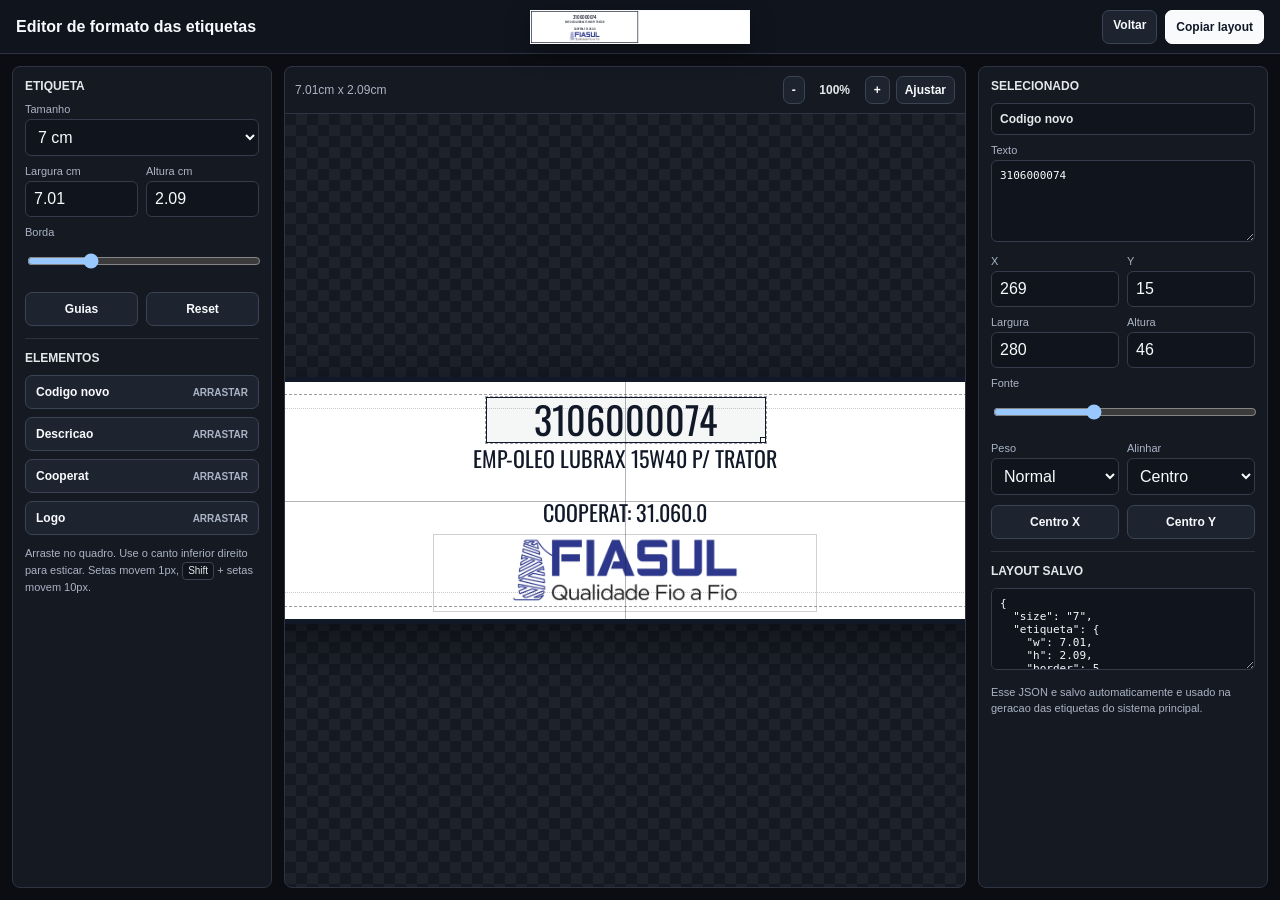
<file: label-editor.html>
<!DOCTYPE html>
<html lang="pt-BR">
<head>
    <meta charset="UTF-8">
    <meta name="viewport" content="width=device-width, initial-scale=1.0">
    <title>Editor de Etiquetas</title>
    <style>
        :root{
            color-scheme:dark;
            --bg:#0b0d12;
            --panel:#151922;
            --line:#2d3442;
            --text:#f8fafc;
            --muted:#aab4c5;
            --accent:#f8fafc;
            --paper:#ffffff;
            --ink:#111827;
        }
        @font-face{
            font-family:OswaldEtiqueta;
            src:url("downloads/Oswald-Regular.ttf");
        }
        @font-face{
            font-family:OswaldEtiquetaBold;
            src:url("downloads/Oswald-Bold.ttf");
        }
        *{box-sizing:border-box}
        body{
            margin:0;
            min-height:100vh;
            background:#0b0d12;
            color:var(--text);
            font-family:Segoe UI, Arial, sans-serif;
        }
        header{
            height:54px;
            display:flex;
            align-items:center;
            justify-content:space-between;
            gap:12px;
            padding:0 16px;
            border-bottom:1px solid var(--line);
            background:#10141d;
            position:relative;
        }
        h1{
            margin:0;
            font-size:16px;
            letter-spacing:0;
        }
        a,button,input,select{
            font:inherit;
        }
        .topActions{
            display:flex;
            align-items:center;
            gap:8px;
        }
        a,button{
            border:1px solid #3b4454;
            border-radius:7px;
            background:#1d2430;
            color:var(--text);
            min-height:34px;
            padding:7px 10px;
            text-decoration:none;
            cursor:pointer;
            font-weight:800;
            font-size:12px;
        }
        button.primary{
            background:#f8fafc;
            color:#111827;
            border-color:#ffffff;
        }
        main{
            display:grid;
            grid-template-columns:260px minmax(0,1fr) 290px;
            gap:12px;
            padding:12px;
            height:calc(100vh - 54px);
            min-height:560px;
        }
        aside,.stageShell{
            border:1px solid var(--line);
            border-radius:8px;
            background:var(--panel);
            overflow:hidden;
        }
        aside{
            padding:12px;
            overflow:auto;
        }
        .group{
            border-bottom:1px solid rgba(148,163,184,.18);
            padding-bottom:12px;
            margin-bottom:12px;
        }
        .group:last-child{
            border-bottom:0;
            margin-bottom:0;
            padding-bottom:0;
        }
        .group h2{
            margin:0 0 10px;
            font-size:12px;
            color:#e5e7eb;
            text-transform:uppercase;
        }
        label{
            display:block;
            color:var(--muted);
            font-size:11px;
            margin:9px 0 4px;
        }
        input,select,textarea{
            width:100%;
            border:1px solid #343c4b;
            border-radius:6px;
            background:#0f141d;
            color:var(--text);
            padding:8px;
            outline:none;
        }
        textarea{
            min-height:82px;
            resize:vertical;
            font-family:Consolas, monospace;
            font-size:11px;
        }
        .two{
            display:grid;
            grid-template-columns:1fr 1fr;
            gap:8px;
        }
        .stageShell{
            display:grid;
            grid-template-rows:auto minmax(0,1fr);
            min-width:0;
        }
        .stageToolbar{
            display:flex;
            align-items:center;
            justify-content:space-between;
            gap:8px;
            padding:9px 10px;
            border-bottom:1px solid var(--line);
            color:var(--muted);
            font-size:12px;
        }
        .stageTools{
            display:flex;
            align-items:center;
            gap:6px;
            flex-wrap:wrap;
            justify-content:flex-end;
        }
        .stageTools button{
            min-height:28px;
            padding:4px 8px;
        }
        #zoomLabel{
            min-width:48px;
            text-align:center;
            color:#e5e7eb;
            font-weight:800;
        }
        .stageWrap{
            position:relative;
            min-width:0;
            min-height:0;
            display:flex;
            align-items:center;
            justify-content:center;
            padding:30px;
            overflow:auto;
            background:
                linear-gradient(45deg, rgba(255,255,255,.04) 25%, transparent 25%),
                linear-gradient(-45deg, rgba(255,255,255,.04) 25%, transparent 25%),
                linear-gradient(45deg, transparent 75%, rgba(255,255,255,.04) 75%),
                linear-gradient(-45deg, transparent 75%, rgba(255,255,255,.04) 75%);
            background-size:22px 22px;
            background-position:0 0,0 11px,11px -11px,-11px 0;
        }
        .stageScaler{
            flex:0 0 auto;
            transform-origin:center center;
        }
        #labelStage{
            position:relative;
            width:900px;
            height:252px;
            flex:0 0 auto;
            background:var(--paper);
            color:var(--ink);
            border:2px solid #111827;
            box-shadow:0 16px 50px rgba(0,0,0,.45);
            overflow:hidden;
        }
        #labelStage::before{
            content:"";
            position:absolute;
            inset:12px;
            border:1px dashed rgba(17,24,39,.42);
            pointer-events:none;
            z-index:2;
        }
        #labelStage::after{
            content:"";
            position:absolute;
            inset:26px;
            border:1px dotted rgba(17,24,39,.22);
            pointer-events:none;
            z-index:2;
        }
        .midGuideX,.midGuideY{
            position:absolute;
            pointer-events:none;
            z-index:1;
            opacity:.32;
        }
        .midGuideX{
            left:0;
            top:50%;
            width:100%;
            border-top:1px solid #111827;
        }
        .midGuideY{
            top:0;
            left:50%;
            height:100%;
            border-left:1px solid #111827;
        }
        .piece{
            position:absolute;
            min-width:28px;
            min-height:18px;
            display:flex;
            align-items:center;
            justify-content:center;
            border:1px solid transparent;
            color:#111827;
            user-select:none;
            cursor:move;
            padding:2px;
            text-align:center;
            line-height:1.05;
            font-weight:700;
            font-family:OswaldEtiqueta, Arial, sans-serif;
            white-space:pre-wrap;
            overflow:hidden;
        }
        .piece.selected{
            border-color:#111827;
            outline:1px dashed rgba(17,24,39,.42);
            background:rgba(17,24,39,.04);
        }
        .piece .resize{
            position:absolute;
            right:-5px;
            bottom:-5px;
            width:10px;
            height:10px;
            border:1px solid #111827;
            background:#fff;
            cursor:nwse-resize;
            display:none;
        }
        .piece.selected .resize{
            display:block;
        }
        .piece.logo{
            border-color:rgba(17,24,39,.2);
            padding:0;
        }
        .piece.logo img{
            display:block;
            width:100%;
            height:100%;
            object-fit:contain;
            pointer-events:none;
        }
        .inventory{
            display:grid;
            gap:8px;
        }
        .inventory button{
            width:100%;
            text-align:left;
            display:flex;
            align-items:center;
            justify-content:space-between;
            gap:8px;
        }
        .inventory button::after{
            content:"arrastar";
            color:var(--muted);
            font-size:10px;
            font-weight:700;
            text-transform:uppercase;
        }
        .inventory button.dragging{
            opacity:.62;
            border-color:#f8fafc;
        }
        .miniPreview{
            position:absolute;
            left:50%;
            top:7px;
            transform:translateX(-50%);
            width:240px;
            height:40px;
            display:flex;
            align-items:center;
            justify-content:center;
            pointer-events:none;
        }
        .miniPreviewFrame{
            position:relative;
            width:220px;
            height:34px;
            background:#ffffff;
            border:1px solid rgba(248,250,252,.86);
            box-shadow:0 8px 24px rgba(0,0,0,.34);
            overflow:hidden;
            color:#111827;
        }
        .miniPreviewStage{
            position:absolute;
            left:0;
            top:0;
            transform-origin:0 0;
            background:#fff;
            overflow:hidden;
        }
        .miniPreviewStage .piece{
            border:0;
            outline:0;
            background:transparent;
            pointer-events:none;
        }
        .rowBtns{
            display:grid;
            grid-template-columns:1fr 1fr;
            gap:8px;
            margin-top:10px;
        }
        .hint{
            color:var(--muted);
            font-size:11px;
            line-height:1.45;
        }
        .selectedName{
            padding:8px;
            border:1px solid #343c4b;
            border-radius:6px;
            background:#0f141d;
            color:#e5e7eb;
            font-size:12px;
            font-weight:800;
        }
        .kbd{
            display:inline-block;
            border:1px solid #3b4454;
            border-radius:4px;
            padding:1px 5px;
            background:#0f141d;
            color:#e5e7eb;
            font-size:10px;
        }
        @media (max-width:980px){
            main{
                grid-template-columns:1fr;
                height:auto;
            }
            aside,.stageShell{
                min-height:auto;
            }
        }
    </style>
</head>
<body>
    <script src="dark-jutsu-config.js"></script>
    <header>
        <h1>Editor de formato das etiquetas</h1>
        <div class="miniPreview" aria-hidden="true">
            <div class="miniPreviewFrame">
                <div id="miniPreviewStage" class="miniPreviewStage"></div>
            </div>
        </div>
        <div class="topActions">
            <a href="index.html">Voltar</a>
            <button class="primary" type="button" id="copyJson">Copiar layout</button>
        </div>
    </header>

    <main>
        <aside>
            <div class="group">
                <h2>Etiqueta</h2>
                <label for="sizeSelect">Tamanho</label>
                <select id="sizeSelect">
                    <option value="5">5 cm</option>
                    <option value="7" selected>7 cm</option>
                    <option value="10">10 cm</option>
                    <option value="15">15 cm</option>
                </select>
                <div class="two">
                    <div>
                        <label for="labelW">Largura cm</label>
                        <input id="labelW" type="number" step="0.01">
                    </div>
                    <div>
                        <label for="labelH">Altura cm</label>
                        <input id="labelH" type="number" step="0.01">
                    </div>
                </div>
                <label for="borderSize">Borda</label>
                <input id="borderSize" type="range" min="1" max="18" value="5">
                <div class="rowBtns">
                    <button type="button" id="toggleGuides">Guias</button>
                    <button type="button" id="resetLayout">Reset</button>
                </div>
            </div>

            <div class="group">
                <h2>Elementos</h2>
                <div class="inventory">
                    <button type="button" data-select="code" draggable="true">Codigo novo</button>
                    <button type="button" data-select="desc" draggable="true">Descricao</button>
                    <button type="button" data-select="old" draggable="true">Cooperat</button>
                    <button type="button" data-select="logo" draggable="true">Logo</button>
                </div>
                <p class="hint">Arraste no quadro. Use o canto inferior direito para esticar. Setas movem 1px, <span class="kbd">Shift</span> + setas movem 10px.</p>
            </div>
        </aside>

        <section class="stageShell">
            <div class="stageToolbar">
                <span id="stageInfo">Simulacao em preto e branco</span>
                <div class="stageTools">
                    <button type="button" id="zoomOut">-</button>
                    <span id="zoomLabel">100%</span>
                    <button type="button" id="zoomIn">+</button>
                    <button type="button" id="zoomFit">Ajustar</button>
                </div>
            </div>
            <div class="stageWrap">
                <div class="stageScaler" id="stageScaler">
                    <div id="labelStage">
                        <div class="midGuideX"></div>
                        <div class="midGuideY"></div>
                        <div class="piece" data-id="code"><span></span><i class="resize"></i></div>
                        <div class="piece" data-id="desc"><span></span><i class="resize"></i></div>
                        <div class="piece" data-id="old"><span></span><i class="resize"></i></div>
                        <div class="piece logo" data-id="logo"><img src="downloads/etiquetas_logo.png" alt="FIASUL Qualidade Fio a Fio"><span></span><i class="resize"></i></div>
                    </div>
                </div>
            </div>
        </section>

        <aside>
            <div class="group">
                <h2>Selecionado</h2>
                <div class="selectedName" id="selectedName">Codigo novo</div>
                <label for="textValue">Texto</label>
                <textarea id="textValue"></textarea>
                <div class="two">
                    <div>
                        <label for="posX">X</label>
                        <input id="posX" type="number" step="1">
                    </div>
                    <div>
                        <label for="posY">Y</label>
                        <input id="posY" type="number" step="1">
                    </div>
                </div>
                <div class="two">
                    <div>
                        <label for="boxW">Largura</label>
                        <input id="boxW" type="number" step="1">
                    </div>
                    <div>
                        <label for="boxH">Altura</label>
                        <input id="boxH" type="number" step="1">
                    </div>
                </div>
                <label for="fontSize">Fonte</label>
                <input id="fontSize" type="range" min="8" max="90" value="32">
                <div class="two">
                    <div>
                        <label for="fontWeight">Peso</label>
                        <select id="fontWeight">
                            <option value="400">Normal</option>
                            <option value="700" selected>Negrito</option>
                            <option value="900">Pesado</option>
                        </select>
                    </div>
                    <div>
                        <label for="alignText">Alinhar</label>
                        <select id="alignText">
                            <option value="left">Esq.</option>
                            <option value="center" selected>Centro</option>
                            <option value="right">Dir.</option>
                        </select>
                    </div>
                </div>
                <div class="rowBtns">
                    <button type="button" id="centerX">Centro X</button>
                    <button type="button" id="centerY">Centro Y</button>
                </div>
            </div>

            <div class="group">
                <h2>Layout salvo</h2>
                <textarea id="layoutJson" readonly></textarea>
                <p class="hint">Esse JSON e salvo automaticamente e usado na geracao das etiquetas do sistema principal.</p>
            </div>
        </aside>
    </main>

    <script>
        const cmScale = 118;
        const storageLayoutsKey = "labelEditorLayoutsBySize";
        const storagePresetsKey = "labelEditorPresetsBySize";
        const legacyConfigPath = "estoqueGlobal/configuracoesEtiquetas";
        const presets = {
            "5": { w:5.0, h:1.48, border:5 },
            "7": { w:7.01, h:2.09, border:5 },
            "10": { w:10.01, h:2.8, border:5 },
            "15": { w:15.01, h:4.2, border:5 }
        };
        const labels = {
            code:"Codigo novo",
            desc:"Descricao",
            old:"Cooperat",
            logo:"Logo"
        };
        const sample = {
            code:"3106000074",
            desc:"EMP-OLEO LUBRAX 15W40 P/ TRATOR",
            old:"COOPERAT: 31.060.0",
            logo:""
        };
        const defaultLayouts = {
            "5": {
                code:{ x:180, y:4, w:220, h:38, font:34, weight:"400", align:"center", text:sample.code },
                desc:{ x:75, y:48, w:430, h:48, font:20, weight:"400", align:"center", text:sample.desc },
                old:{ x:180, y:100, w:220, h:28, font:20, weight:"400", align:"center", text:sample.old },
                logo:{ x:140, y:130, w:300, h:38, font:26, weight:"900", align:"center", text:sample.logo }
            },
            "7": {
                code:{ x:269, y:15, w:280, h:46, font:38, weight:"400", align:"center", text:sample.code },
                desc:{ x:98, y:62, w:620, h:52, font:22, weight:"400", align:"center", text:sample.desc },
                old:{ x:283, y:114, w:250, h:34, font:22, weight:"400", align:"center", text:sample.old },
                logo:{ x:216, y:152, w:384, h:78, font:26, weight:"900", align:"center", text:sample.logo }
            },
            "10": {
                code:{ x:405, y:20, w:360, h:62, font:58, weight:"400", align:"center", text:sample.code },
                desc:{ x:185, y:90, w:800, h:76, font:34, weight:"400", align:"center", text:sample.desc },
                old:{ x:405, y:168, w:360, h:48, font:34, weight:"400", align:"center", text:sample.old },
                logo:{ x:325, y:218, w:520, h:96, font:26, weight:"900", align:"center", text:sample.logo }
            },
            "15": {
                code:{ x:630, y:34, w:500, h:90, font:90, weight:"400", align:"center", text:sample.code },
                desc:{ x:330, y:140, w:1100, h:120, font:52, weight:"400", align:"center", text:sample.desc },
                old:{ x:630, y:264, w:500, h:72, font:52, weight:"400", align:"center", text:sample.old },
                logo:{ x:500, y:340, w:760, h:140, font:26, weight:"900", align:"center", text:sample.logo }
            }
        };
        function readStorageJson(key, fallback){
            try{
                const raw = localStorage.getItem(key);
                return raw ? JSON.parse(raw) : fallback;
            }catch(e){
                console.warn("Layout salvo invalido:", key, e);
                return fallback;
            }
        }
        const savedPresets = readStorageJson(storagePresetsKey, {});
        Object.keys(presets).forEach(size => {
            presets[size] = { ...presets[size], ...(savedPresets?.[size] || {}) };
        });
        let layouts = readStorageJson(storageLayoutsKey, null) || structuredClone(defaultLayouts);
        Object.keys(defaultLayouts).forEach(size => {
            layouts[size] = { ...structuredClone(defaultLayouts[size]), ...(layouts[size] || {}) };
        });
        let layout = layouts["7"];
        let selected = "code";
        let guides = true;
        let drag = null;
        let zoom = 1;
        let bloquearSalvamentoCompartilhado = false;

        const stage = document.getElementById("labelStage");
        const stageScaler = document.getElementById("stageScaler");
        const stageWrap = document.querySelector(".stageWrap");
        const zoomLabel = document.getElementById("zoomLabel");
        const miniPreviewStage = document.getElementById("miniPreviewStage");
        const sizeSelect = document.getElementById("sizeSelect");
        const labelW = document.getElementById("labelW");
        const labelH = document.getElementById("labelH");
        const borderSize = document.getElementById("borderSize");
        const selectedName = document.getElementById("selectedName");
        const textValue = document.getElementById("textValue");
        const posX = document.getElementById("posX");
        const posY = document.getElementById("posY");
        const boxW = document.getElementById("boxW");
        const boxH = document.getElementById("boxH");
        const fontSize = document.getElementById("fontSize");
        const fontWeight = document.getElementById("fontWeight");
        const alignText = document.getElementById("alignText");
        const layoutJson = document.getElementById("layoutJson");

        function currentPreset(){
            return presets[sizeSelect.value] || presets["7"];
        }

        function currentLayout(){
            const size = sizeSelect.value;
            layouts[size] = layouts[size] || structuredClone(defaultLayouts[size] || defaultLayouts["7"]);
            return layouts[size];
        }

        function clamp(valor, min, max){
            return Math.max(min, Math.min(max, valor));
        }

        function setZoom(valor){
            zoom = clamp(Number(valor) || 1, 0.25, 2.6);
            stage.style.transform = `scale(${zoom})`;
            stage.style.transformOrigin = "0 0";
            stageScaler.style.width = (stage.offsetWidth * zoom) + "px";
            stageScaler.style.height = (stage.offsetHeight * zoom) + "px";
            zoomLabel.textContent = `${Math.round(zoom * 100)}%`;
        }

        function ajustarZoomAoQuadro(){
            const margem = 80;
            const disponivelW = Math.max(220, stageWrap.clientWidth - margem);
            const disponivelH = Math.max(160, stageWrap.clientHeight - margem);
            setZoom(Math.min(disponivelW / stage.offsetWidth, disponivelH / stage.offsetHeight, 1.15));
        }

        function pontoNoStage(evento){
            const rect = stage.getBoundingClientRect();
            return {
                x: (evento.clientX - rect.left) / zoom,
                y: (evento.clientY - rect.top) / zoom
            };
        }

        function montarConfigCompartilhada(){
            return {
                versao: 1,
                layouts: structuredClone(layouts),
                presets: structuredClone(presets),
                atualizadoEm: Date.now()
            };
        }

        function aplicarConfigCompartilhada(config){
            if(!config || typeof config !== "object") return false;
            bloquearSalvamentoCompartilhado = true;
            try{
                if(config.presets && typeof config.presets === "object"){
                    Object.keys(presets).forEach(size => {
                        presets[size] = { ...presets[size], ...(config.presets[size] || {}) };
                    });
                }
                if(config.layouts && typeof config.layouts === "object"){
                    Object.keys(defaultLayouts).forEach(size => {
                        layouts[size] = {
                            ...structuredClone(defaultLayouts[size]),
                            ...(config.layouts[size] || layouts[size] || {})
                        };
                    });
                }
                layout = currentLayout();
                render();
                return true;
            }finally{
                bloquearSalvamentoCompartilhado = false;
            }
        }

        window.getEtiquetaEditorConfigCompartilhada = montarConfigCompartilhada;
        window.aplicarEtiquetaEditorConfigCompartilhada = aplicarConfigCompartilhada;
        window.etiquetaEditorLegacyConfigPath = legacyConfigPath;

        function renderStageSize(){
            const p = currentPreset();
            labelW.value = p.w;
            labelH.value = p.h;
            borderSize.value = p.border;
            stage.style.width = Math.round(p.w * cmScale) + "px";
            stage.style.height = Math.round(p.h * cmScale) + "px";
            stage.style.borderWidth = p.border + "px";
            document.getElementById("stageInfo").textContent = `${p.w}cm x ${p.h}cm`;
            setZoom(zoom);
        }

        function previewText(id, text){
            if(id !== "desc") return text;
            const value = String(text || "");
            return value.includes("\n") ? value : `${value}\n `;
        }

        function applyPiece(id){
            const el = stage.querySelector(`[data-id="${id}"]`);
            const cfg = layout[id];
            el.style.left = cfg.x + "px";
            el.style.top = cfg.y + "px";
            el.style.width = cfg.w + "px";
            el.style.height = cfg.h + "px";
            el.style.fontSize = cfg.font + "px";
            el.style.fontWeight = cfg.weight;
            el.style.justifyContent = cfg.align === "left" ? "flex-start" : cfg.align === "right" ? "flex-end" : "center";
            el.style.textAlign = cfg.align;
            const span = el.querySelector("span");
            if(span) span.textContent = id === "logo" ? "" : previewText(id, cfg.text);
            el.classList.toggle("selected", id === selected);
        }

        function criarPreviewPiece(id){
            const cfg = layout[id];
            const el = document.createElement("div");
            el.className = `piece${id === "logo" ? " logo" : ""}`;
            el.style.left = cfg.x + "px";
            el.style.top = cfg.y + "px";
            el.style.width = cfg.w + "px";
            el.style.height = cfg.h + "px";
            el.style.fontSize = cfg.font + "px";
            el.style.fontWeight = cfg.weight;
            el.style.justifyContent = cfg.align === "left" ? "flex-start" : cfg.align === "right" ? "flex-end" : "center";
            el.style.textAlign = cfg.align;
            if(id === "logo"){
                const img = document.createElement("img");
                img.src = "downloads/etiquetas_logo.png";
                img.alt = "";
                el.appendChild(img);
            }else{
                const span = document.createElement("span");
                span.textContent = previewText(id, cfg.text);
                el.appendChild(span);
            }
            return el;
        }

        function renderMiniPreview(){
            const p = currentPreset();
            const stageW = Math.round(p.w * cmScale);
            const stageH = Math.round(p.h * cmScale);
            const frame = miniPreviewStage.parentElement;
            const escala = Math.min(frame.clientWidth / stageW, frame.clientHeight / stageH);
            miniPreviewStage.innerHTML = "";
            miniPreviewStage.style.width = stageW + "px";
            miniPreviewStage.style.height = stageH + "px";
            miniPreviewStage.style.border = `${p.border}px solid #111827`;
            miniPreviewStage.style.transform = `scale(${escala})`;
            Object.keys(layout).forEach(id => miniPreviewStage.appendChild(criarPreviewPiece(id)));
        }

        function render(){
            renderStageSize();
            Object.keys(layout).forEach(applyPiece);
            renderControls();
            renderMiniPreview();
            save();
        }

        function renderControls(){
            const cfg = layout[selected];
            selectedName.textContent = labels[selected];
            textValue.value = cfg.text;
            posX.value = Math.round(cfg.x);
            posY.value = Math.round(cfg.y);
            boxW.value = Math.round(cfg.w);
            boxH.value = Math.round(cfg.h);
            fontSize.value = cfg.font;
            fontWeight.value = cfg.weight;
            alignText.value = cfg.align;
            layoutJson.value = JSON.stringify({
                size:sizeSelect.value,
                etiqueta:currentPreset(),
                elementos:layout
            }, null, 2);
        }

        function save(){
            layouts[sizeSelect.value] = layout;
            localStorage.setItem(storageLayoutsKey, JSON.stringify(layouts));
            localStorage.setItem(storagePresetsKey, JSON.stringify(presets));
            if(layoutJson){
                layoutJson.value = JSON.stringify({
                    size:sizeSelect.value,
                    etiqueta:currentPreset(),
                    elementos:layout
                }, null, 2);
            }
            if(!bloquearSalvamentoCompartilhado && typeof window.agendarSalvarEtiquetaEditorCompartilhado === "function"){
                window.agendarSalvarEtiquetaEditorCompartilhado();
            }
        }

        function setSelected(id){
            selected = id;
            render();
        }

        function patchSelected(values){
            layout[selected] = { ...layout[selected], ...values };
            render();
        }

        stage.querySelectorAll(".piece").forEach(piece => {
            piece.addEventListener("pointerdown", e => {
                const id = piece.dataset.id;
                setSelected(id);
                const isResize = e.target.classList.contains("resize");
                const cfg = layout[id];
                drag = {
                    id,
                    resize:isResize,
                    startX:e.clientX,
                    startY:e.clientY,
                    x:cfg.x,
                    y:cfg.y,
                    w:cfg.w,
                    h:cfg.h
                };
                piece.setPointerCapture(e.pointerId);
                e.preventDefault();
            });
        });

        window.addEventListener("pointermove", e => {
            if(!drag) return;
            const dx = (e.clientX - drag.startX) / zoom;
            const dy = (e.clientY - drag.startY) / zoom;
            const cfg = layout[drag.id];
            if(drag.resize){
                cfg.w = Math.max(28, drag.w + dx);
                cfg.h = Math.max(18, drag.h + dy);
            }else{
                cfg.x = drag.x + dx;
                cfg.y = drag.y + dy;
            }
            applyPiece(drag.id);
            renderControls();
            renderMiniPreview();
            save();
        });

        window.addEventListener("pointerup", () => {
            drag = null;
        });

        window.addEventListener("keydown", e => {
            if(["INPUT","TEXTAREA","SELECT"].includes(document.activeElement.tagName)) return;
            const step = e.shiftKey ? 10 : 1;
            const cfg = layout[selected];
            if(e.key === "ArrowLeft") cfg.x -= step;
            else if(e.key === "ArrowRight") cfg.x += step;
            else if(e.key === "ArrowUp") cfg.y -= step;
            else if(e.key === "ArrowDown") cfg.y += step;
            else return;
            e.preventDefault();
            render();
        });

        document.querySelectorAll("[data-select]").forEach(btn => {
            btn.addEventListener("click", () => setSelected(btn.dataset.select));
            btn.addEventListener("dragstart", e => {
                e.dataTransfer.setData("text/label-piece", btn.dataset.select);
                e.dataTransfer.setData("text/plain", btn.dataset.select);
                e.dataTransfer.effectAllowed = "copyMove";
                btn.classList.add("dragging");
            });
            btn.addEventListener("dragend", () => btn.classList.remove("dragging"));
        });
        stage.addEventListener("dragover", e => {
            const tipos = Array.from(e.dataTransfer.types || []);
            if(tipos.includes("text/label-piece") || tipos.includes("text/plain")){
                e.preventDefault();
                e.dataTransfer.dropEffect = "move";
            }
        });
        stage.addEventListener("drop", e => {
            const id = e.dataTransfer.getData("text/label-piece") || e.dataTransfer.getData("text/plain");
            if(!id || !layout[id]) return;
            e.preventDefault();
            const ponto = pontoNoStage(e);
            const cfg = layout[id];
            cfg.x = clamp(ponto.x - (cfg.w / 2), 0, Math.max(0, stage.clientWidth - cfg.w));
            cfg.y = clamp(ponto.y - (cfg.h / 2), 0, Math.max(0, stage.clientHeight - cfg.h));
            setSelected(id);
        });
        [textValue,posX,posY,boxW,boxH,fontSize,fontWeight,alignText].forEach(input => {
            input.addEventListener("input", () => {
                patchSelected({
                    text:textValue.value,
                    x:Number(posX.value) || 0,
                    y:Number(posY.value) || 0,
                    w:Number(boxW.value) || 28,
                    h:Number(boxH.value) || 18,
                    font:Number(fontSize.value) || 12,
                    weight:fontWeight.value,
                    align:alignText.value
                });
            });
        });
        sizeSelect.addEventListener("change", () => {
            layout = currentLayout();
            render();
        });
        [labelW,labelH,borderSize].forEach(input => {
            input.addEventListener("input", () => {
                const p = currentPreset();
                p.w = Number(labelW.value) || p.w;
                p.h = Number(labelH.value) || p.h;
                p.border = Number(borderSize.value) || p.border;
                render();
            });
        });
        document.getElementById("centerX").addEventListener("click", () => {
            const cfg = layout[selected];
            cfg.x = (stage.clientWidth - cfg.w) / 2;
            render();
        });
        document.getElementById("centerY").addEventListener("click", () => {
            const cfg = layout[selected];
            cfg.y = (stage.clientHeight - cfg.h) / 2;
            render();
        });
        document.getElementById("toggleGuides").addEventListener("click", () => {
            guides = !guides;
            stage.classList.toggle("noGuides", !guides);
            stage.querySelector(".midGuideX").style.display = guides ? "" : "none";
            stage.querySelector(".midGuideY").style.display = guides ? "" : "none";
        });
        document.getElementById("zoomIn").addEventListener("click", () => setZoom(zoom + 0.1));
        document.getElementById("zoomOut").addEventListener("click", () => setZoom(zoom - 0.1));
        document.getElementById("zoomFit").addEventListener("click", ajustarZoomAoQuadro);
        stageWrap.addEventListener("wheel", e => {
            if(!e.ctrlKey) return;
            e.preventDefault();
            setZoom(zoom + (e.deltaY < 0 ? 0.08 : -0.08));
        }, { passive:false });
        document.getElementById("resetLayout").addEventListener("click", () => {
            layout = structuredClone(defaultLayouts[sizeSelect.value] || defaultLayouts["7"]);
            layouts[sizeSelect.value] = layout;
            render();
        });
        document.getElementById("copyJson").addEventListener("click", async () => {
            await navigator.clipboard.writeText(layoutJson.value);
            const btn = document.getElementById("copyJson");
            btn.textContent = "Copiado";
            setTimeout(() => btn.textContent = "Copiar layout", 900);
        });

        render();
    </script>
    <script type="module">
        const SQL_AUTH_TOKEN_KEY = "darkJutsuSqlAuthToken";
        const SQL_AUTH_USER_KEY = "darkJutsuSqlAuthUser";
        function criarUsuarioSqlAuth(user, token){
            const uid = user?.uid || user?.id || "";
            const nickname = user?.nickname || uid;
            return {
                uid,
                email: user?.email || `${nickname}@sistema.local`,
                displayName: nickname,
                sqlUser: user || {},
                async getIdToken(){ return token || localStorage.getItem(SQL_AUTH_TOKEN_KEY) || ""; }
            };
        }
        const auth = {
            currentUser: null,
            _listeners: [],
            _setUser(user){
                this.currentUser = user;
                this._listeners.slice().forEach(callback => callback(user));
            }
        };
        function onAuthStateChanged(authRef, callback){
            authRef._listeners.push(callback);
            Promise.resolve().then(() => callback(authRef.currentUser));
            return () => { authRef._listeners = authRef._listeners.filter(item => item !== callback); };
        }
        const DEFAULT_SQL_API_BASE = (
            location.protocol.startsWith("http") && location.hostname
                ? location.origin
                : ((window.DARK_JUTSU_CONFIG || {}).apiPrincipalBaseUrl || "http://127.0.0.1:8765")
        );
        const SQL_API_BASE = (
            new URLSearchParams(location.search).get("apiBase") ||
            (location.protocol === "https:" ? "" : localStorage.getItem("darkJutsuApiBase")) ||
            (location.protocol === "https:" ? "" : window.DARK_JUTSU_API_BASE_URL) ||
            DEFAULT_SQL_API_BASE
        ).replace(/\/+$/, "");
        let sqlApiPreferredBase = localStorage.getItem("darkJutsuApiPreferredBase") || "";
        if(location.protocol.startsWith("http") && location.origin && sqlApiPreferredBase && sqlApiPreferredBase !== location.origin){
            sqlApiPreferredBase = "";
            try{ localStorage.removeItem("darkJutsuApiPreferredBase"); }catch(e){}
        }
        const SQL_API_FALLBACK_BASES = [
            sqlApiPreferredBase,
            SQL_API_BASE,
            "http://127.0.0.1:8765",
            "http://localhost:8765",
            ...((window.DARK_JUTSU_CONFIG || {}).apiFallbackBaseUrls || [])
        ].filter((base, index, bases) => base && bases.indexOf(base) === index);
        const SQL_API_TOKEN = localStorage.getItem("darkJutsuApiToken") || "";
        let timerSalvarCompartilhado = null;
        let usuarioCompartilhado = "";

        async function resolveSqlAuthHeader(){
            const sessionToken = localStorage.getItem(SQL_AUTH_TOKEN_KEY) || "";
            if(sessionToken) return `Bearer ${sessionToken}`;
            if(SQL_API_TOKEN) return `Bearer ${SQL_API_TOKEN}`;
            const user = auth.currentUser;
            if(!user || typeof user.getIdToken !== "function") return "";
            return `Bearer ${await user.getIdToken()}`;
        }

        async function sqlApi(path, options = {}){
            const headers = { ...(options.headers || {}) };
            if(options.body && !headers["Content-Type"]) headers["Content-Type"] = "application/json";
            const authHeader = await resolveSqlAuthHeader();
            if(authHeader) headers.Authorization = authHeader;
            let lastError = null;
            for(const base of SQL_API_FALLBACK_BASES){
                const controller = typeof AbortController !== "undefined" && !options.signal ? new AbortController() : null;
                const timeout = controller ? setTimeout(() => controller.abort(), Number(options.timeoutMs || 3500)) : null;
                try{
                    const { timeoutMs, ...fetchOptions } = options;
                    const response = await fetch(`${base}${path}`, { ...fetchOptions, headers, signal: options.signal || controller?.signal });
                    const data = await response.json().catch(() => ({}));
                    if(!response.ok || data?.ok === false){
                        throw new Error(data?.error || `Falha HTTP ${response.status}`);
                    }
                    return data;
                } catch(error){
                    lastError = error;
                } finally {
                    if(timeout) clearTimeout(timeout);
                }
            }
            throw lastError || new Error("API SQL indisponivel.");
        }

        async function restaurarSessaoSqlSalva(){
            const token = localStorage.getItem(SQL_AUTH_TOKEN_KEY) || "";
            if(!token) return;
            let cachedUser = {};
            try{ cachedUser = JSON.parse(localStorage.getItem(SQL_AUTH_USER_KEY) || "{}"); }catch(e){}
            if(cachedUser?.uid || cachedUser?.id){
                auth._setUser(criarUsuarioSqlAuth(cachedUser, token));
            }
            try{
                const data = await sqlApi("/api/me");
                if(data?.user){
                    localStorage.setItem(SQL_AUTH_USER_KEY, JSON.stringify(data.user));
                    auth._setUser(criarUsuarioSqlAuth(data.user, token));
                }else{
                    localStorage.removeItem(SQL_AUTH_TOKEN_KEY);
                    localStorage.removeItem(SQL_AUTH_USER_KEY);
                    auth._setUser(null);
                }
            }catch(e){
                localStorage.removeItem(SQL_AUTH_TOKEN_KEY);
                localStorage.removeItem(SQL_AUTH_USER_KEY);
                auth._setUser(null);
            }
        }

        async function carregarNomeUsuario(user){
            if(!user) return "";
            try{
                const data = await sqlApi("/api/me");
                const usuario = data?.user || {};
                return usuario.nickname || usuario.nome || (user.email || "").split("@")[0] || user.uid;
            }catch(e){
                console.warn("Nao foi possivel carregar usuario do SQL no editor de etiquetas:", e);
                return (user.email || "").split("@")[0] || user.uid;
            }
        }

        async function salvarConfigCompartilhada(){
            if(!auth.currentUser || typeof window.getEtiquetaEditorConfigCompartilhada !== "function") return;
            const config = window.getEtiquetaEditorConfigCompartilhada();
            config.atualizadoPor = usuarioCompartilhado || (auth.currentUser.email || "").split("@")[0] || auth.currentUser.uid;
            try{
                await sqlApi("/api/settings/label.config", {
                    method: "PUT",
                    body: JSON.stringify({ value: config })
                });
                return;
            }catch(sqlErr){
                console.warn("Nao foi possivel salvar layout compartilhado no SQL:", sqlErr);
            }
        }

        window.agendarSalvarEtiquetaEditorCompartilhado = function(){
            clearTimeout(timerSalvarCompartilhado);
            timerSalvarCompartilhado = setTimeout(salvarConfigCompartilhada, 800);
        };

        await restaurarSessaoSqlSalva();
        onAuthStateChanged(auth, async user => {
            if(!user) return;
            usuarioCompartilhado = await carregarNomeUsuario(user);
            try{
                const data = await sqlApi("/api/settings/label.config");
                if(data?.setting?.value && typeof window.aplicarEtiquetaEditorConfigCompartilhada === "function"){
                    window.aplicarEtiquetaEditorConfigCompartilhada(data.setting.value);
                    return;
                }
                await salvarConfigCompartilhada();
            }catch(sqlErr){
                console.warn("Nao foi possivel carregar layout compartilhado do SQL:", sqlErr);
            }
        });
    </script>
</body>
</html>
</file>
